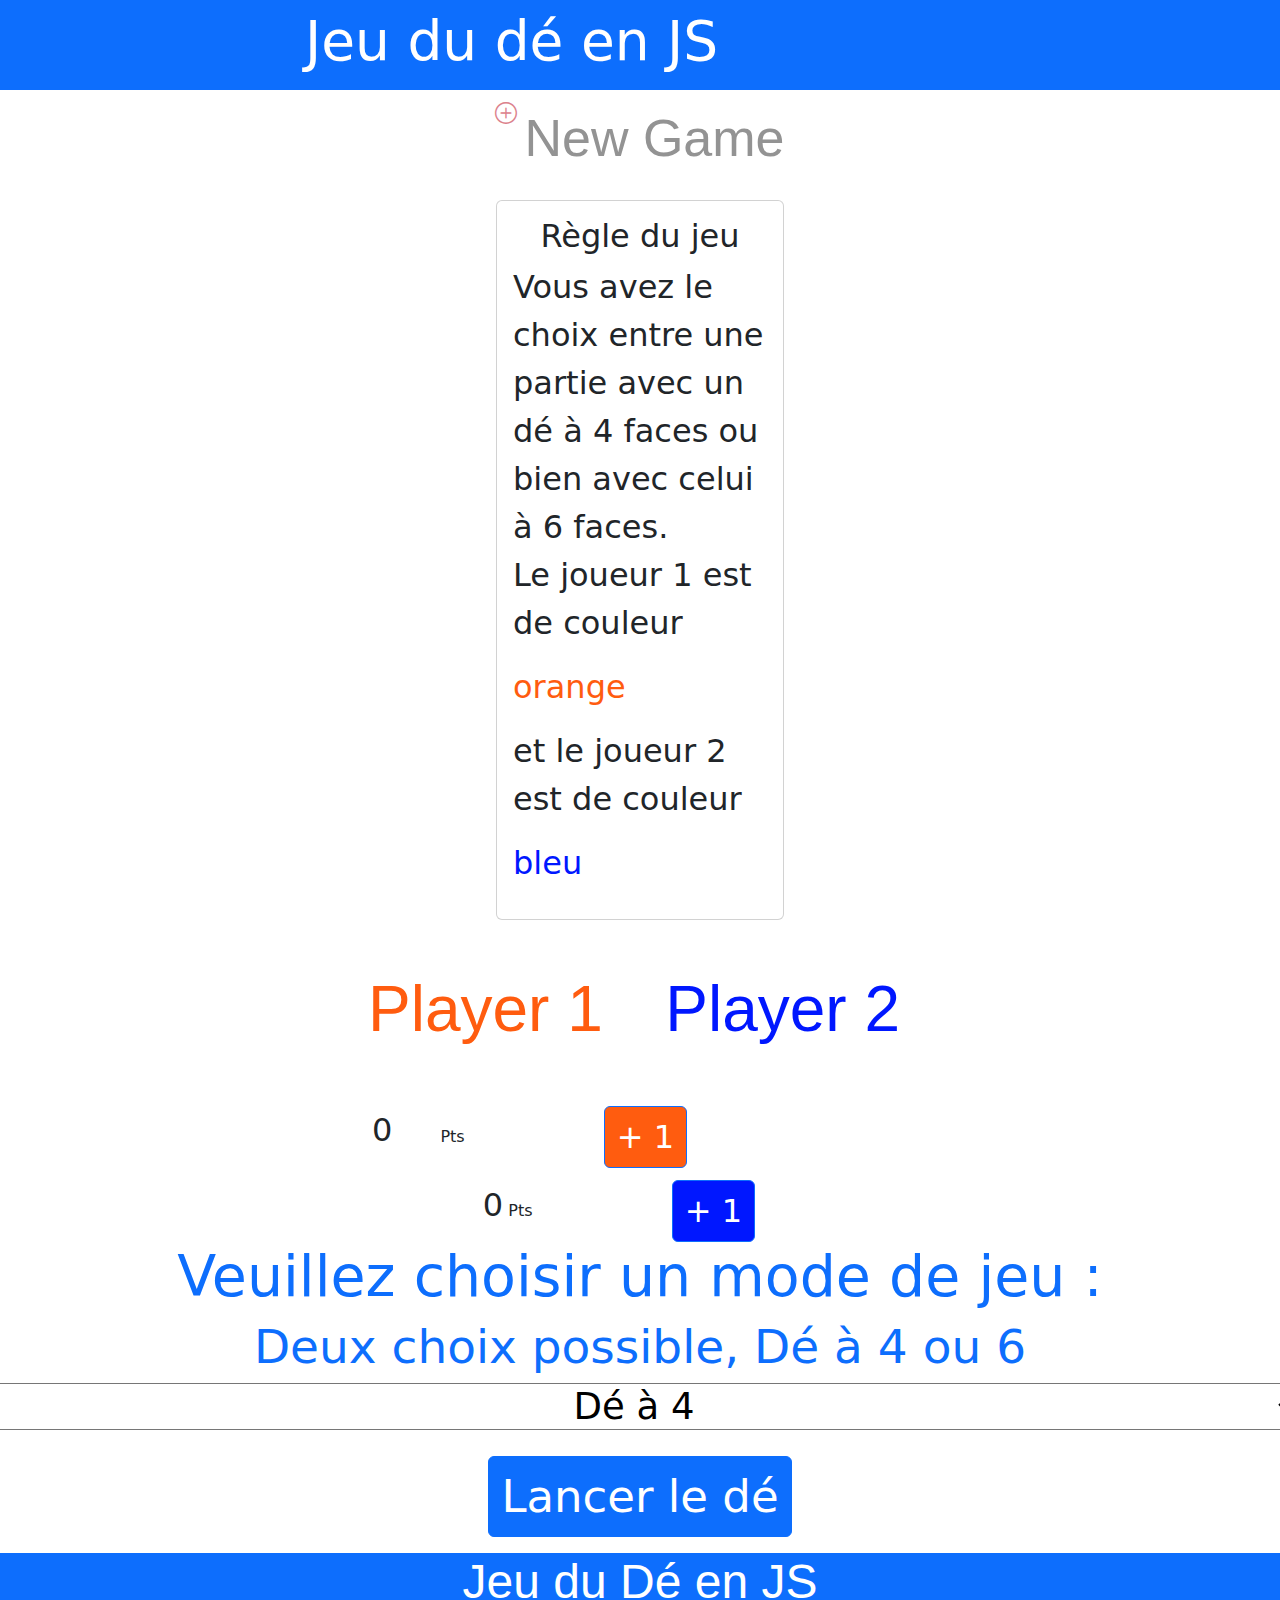
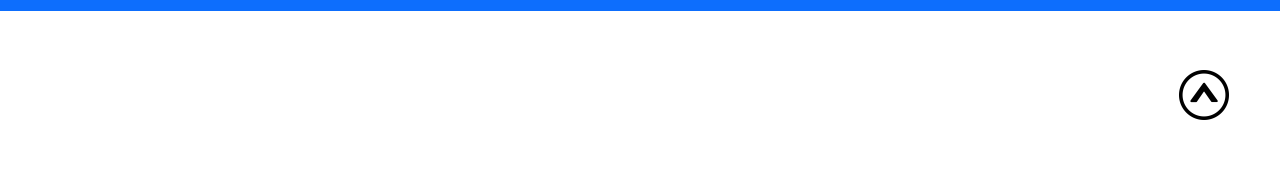
<file: jeu du dé JS/index.html>
<!doctype html>
<html lang="fr">
	<head>
		<meta charset="utf-8">
		<title>Jeu du dé</title>
		<!--CSS File-->
		<link rel="stylesheet" href="styles.css">
		<!--Bootstrap CDN-->
		<link rel="stylesheet" href="https://cdn.jsdelivr.net/npm/bootstrap@5.1.3/dist/css/bootstrap.min.css">
		<!--Bootstrap Icons-->
		<link rel="stylesheet" href="https://cdn.jsdelivr.net/npm/bootstrap-icons@1.3.0/font/bootstrap-icons.css">
	</head>
	<body>
<!--Barre de navigation-->
	<nav class="navbar navbar-expand bg-primary w-100">
		<div class="text-center">
		   <h1 class="text-white" id="title__page">Jeu du dé en JS</h1>
		</div>
	</nav>
		<div class="newGame text-center">
			<button class="btn btn-white" id="btnNewGame">
				<i class="bi bi-plus-circle" style="font-size: 22px;" id="iconNewGame"><p class="text__newGame">New Game</p></i>
			</button>
		</div>
<!--Fin de la partie barre de navigation-->

<!--Carte de la règle du jeu-->
<div class="d-flex justify-content-center">
	<div class="card" style="width: 18rem;">
      <div class="card-body">
		  <h5 class="card-title text-center">Règle du jeu</h5>
		  <p class="card-text">Vous avez le choix entre une partie avec un dé à 4 faces ou bien avec celui à 6 faces.<br>Le joueur 1 est de couleur </p><p class="text-orange" style="color: #FF5C0F; font-size: 2em;">orange</p> <p class="card-text" style="font-style: 2em;">et le joueur 2 est de couleur</p><p style="color: #0017FF; font-size: 2em;">bleu</p>
	  </div>
	</div>
</div>
<!--Fin de la partie carte de la règle du jeu-->

		<div class="row align-items-end custom-line">
			<div class="col">
				<div class="player__ONE">
					<h1>Player 1</h1>
				</div>
			</div>
			<div class="col">
				<div class="player__TWO">
					<h1>Player 2</h1>
				</div>
			</div>
			<div class="row align-items-end custom-line">
				<div class="col">
					<div class="compteurOne" id="compteur__ONE">
						<span id="clicPts__One">0</span> Pts
                        <button class="btn btn-primary" id="addOne">+ 1</button>
					</div>
				</div>
				<div class="col">
					<div class="compteurTwo" id="compteur__TWO">
						<span id="clicPtsTwo">0</span> Pts
                        <button class="btn btn-primary" id="addTwo">+ 1</button>
					</div>
				</div>
			</div>
			
			<h2 class="text-center text-primary" id="text__play">Veuillez choisir un mode de jeu :</h2>
			  <h3 class="text-center text-primary" id="text__play__doce">Deux choix possible, Dé à 4 ou 6</h3>

                <!--Dé-->
		<select name="des" id="des">
				<option value="4" class="text-center">Dé à 4</option>
				<option value="6" class="text-center">Dé à 6</option>
			</select> 
		</div>
               
			 <div class="text-center">
				 <button class="btn btn-primary" id="btnLancer">Lancer le dé</button>
				 <p id="textMessage"></p>
				 <div id="listResultats"></div>
			 </div>
		</div>

<!--Footer-->
<footer class="bg-primary w-100">
      <h4 class="text-center text-white">Jeu du Dé en JS</h4>
	  <!--Bouton pour scroller vers le haut-->
	    <div class="scrollBtn">
	  <img src="img/scrollBtn.png">
   </div>
</footer>
            
</body>
        <!--jQuery-->
        <script src="https://ajax.aspnetcdn.com/ajax/jQuery/jquery-3.6.0.min.js"></script>
		<!--jQuery responsive-->
		<script src="responsive.js"></script>
		<!--JS-->
		<script src="script.js"></script>
	</html>
</file>
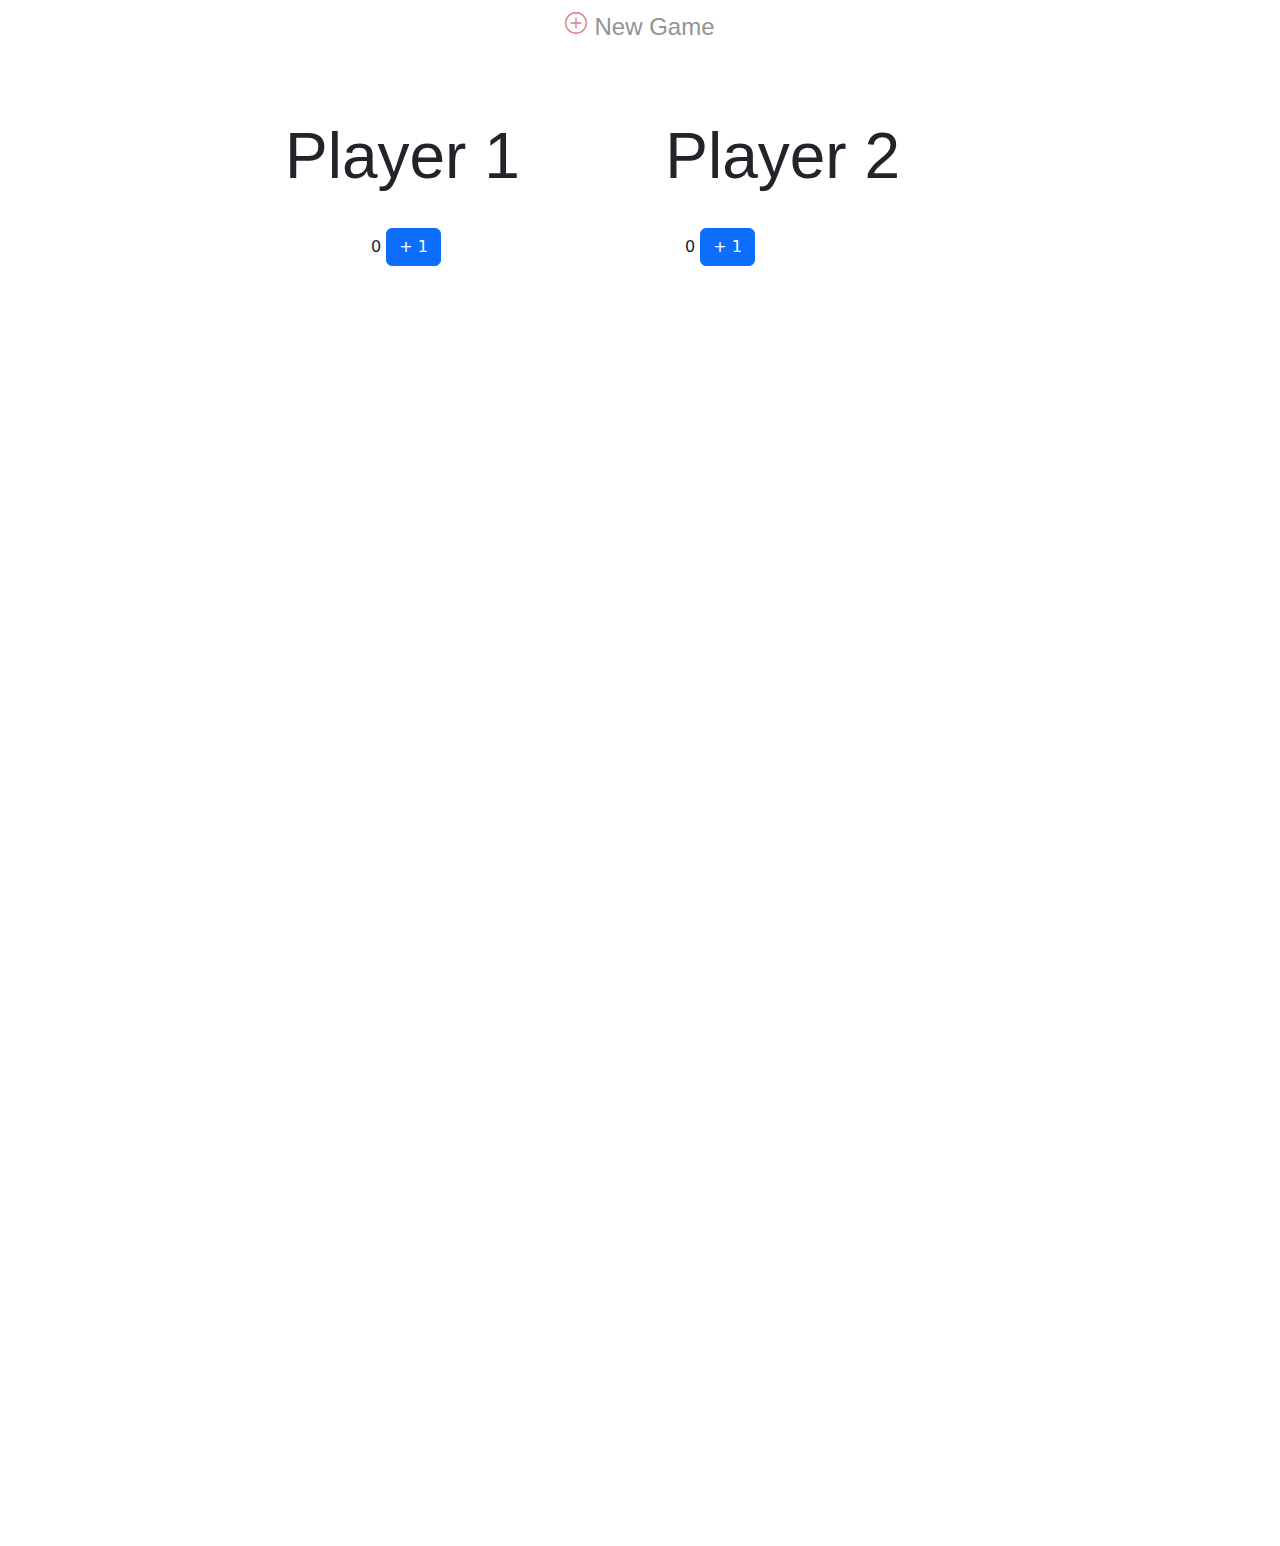
<file: jeu du dé JS/index.html>
<!doctype html>
<html lang="fr">
	<head>
		<meta charset="utf-8">
		<title>Jeu du dé</title>
		<!--CSS File-->
		<link rel="stylesheet" href="styles.css">
		<!--Bootstrap CDN-->
		<link rel="stylesheet" href="https://cdn.jsdelivr.net/npm/bootstrap@5.1.3/dist/css/bootstrap.min.css">
		<!--Bootstrap Icons-->
		<link rel="stylesheet" href="https://cdn.jsdelivr.net/npm/bootstrap-icons@1.3.0/font/bootstrap-icons.css">
	</head>
	<body>
		<div class="newGame text-center">
			<button class="btn btn-white" id="btnNewGame">
				<i class="bi bi-plus-circle" style="font-size: 22px;"><p class="text__newGame">New Game</p></i>
			</button>
		</div>
		<div class="row align-items-end custom-line">
			<div class="col">
				<div class="player__ONE">
					<h1>Player 1</h1>
				</div>
			</div>
			<div class="col">
				<div class="player__TWO">
					<h1>Player 2</h1>
				</div>
			</div>
			<div class="row align-items-end custom-line">
				<div class="col">
					<div class="compteurOne" id="compteur__ONE">
						<span>0</span>
                        <button class="btn btn-primary" id="addOne">+ 1</button>
					</div>
				</div>
				<div class="col">
					<div class="compteurTwo" id="compteur__TWO">
						<span>0</span>
                        <button class="btn btn-primary" id="addTwo">+ 1</button>
					</div>
				</div>
			</div>

            <canvas id="canvasRectanglePlayerOne"></canvas>
			<canvas id="canvasRectanglePlayerTwo"></canvas>
		</body>
        <script src="https://ajax.aspnetcdn.com/ajax/jQuery/jquery-3.6.0.min.js"></script>
		<script src="script.js"></script>
	</html>
</file>
<file: jeu du dé JS/styles.css>
body
{
    font-family: 'Lato', sans-serif;
}

.navbar-expand > #title__page
{
    margin-left: 25px;
}

.player__ONE 
{
    font-family: 'Lato', sans-serif;
    padding-top: 8%;
    margin-left: 285px;
}

.player__ONE > h1
{
    font-size: 4em;
    color: #FF5C0F;
}

.bi, .bi-plus-circle
{
    color: #dc828c;
}

.text__newGame 
{
    font-family: 'Lato', sans-serif;
    color: #939393;
    font-style: normal;
    font-size: 24px;
    float: right;
    margin-left: 7px;
    padding-top: 2px;
}

.compteurOne
{
    padding-top: 4%;
    margin-left: 371px;
}

.compteurOne > button
{
    background-color: #FF5C0F;
}

.compteurOne > h3
{
    font-family: 'Lato', sans-serif;
    color: #dc828c;
    font-size: 4em;
}

.player__TWO 
{
    float: right;
    font-family: 'Lato', sans-serif;
    padding-top: 2%;
    margin-right: 380px;
}

.player__TWO > h1
{
    font-size: 4em;
    color: #0017FF;
}

.compteurTwo
{
    padding-top: 1%;
    margin-right: 501px;
    float: right;
}

.compteurTwo > h3
{
    font-family: 'Lato', sans-serif;
    color: #dc828c;
    font-size: 4em;
}

.compteurTwo > button
{
    background-color: #0017FF;
}

#btnLancer 
{
    margin-top: 2%;
}

.scrollBtn 
{
   float: right;
   padding: 4%;
}

.scrollBtn > img
{
    width: 50px;
    height: 50px;
}

#text__play__doce
{
    color: #FF5C0F;
}

footer > h4
{
    font-family: 'Lato', sans-serif;
}

@media screen and (max-width: 1280px) {
    #title__page
    {
        font-size: 55px;
        margin-left: 305px;
    }

    .card-body > .card-title
    {
        font-size: 2em;
    }

    .card-body > .card-text
    {
        font-size: 2em;
    }
    .text__newGame
    {
        font-size: 52px;
    }

    .compteurOne > p 
    {
        font-size: 72px;
        margin-left: 4px;
        margin-right: 3px;
        float: left;
    }

    .compteurOne > span
    {
        margin-left: 1px;
        margin-right: 43px;
        font-size: 2em;
    }

    .compteurTwo > p
    {
        font-size: 62px;
        margin-left: 88px;
        display: inline;
    } 

    .compteurTwo > span
    {
        margin-left: 145px;
        font-size: 2em;
    }

    #addOne
    {
        margin-left: 134px;
        font-size: 32px;
    }

    #addTwo
    {
        margin-left: 134px;
        font-size: 32px;
    }

    #btnLancer
    {
        font-size: 45px;
    }

    .player__ONE > h1
    {
       margin-left: 24px;
       margin-left: 83px;
    }

    #text__play
    {
        font-size: 57px;
    }

    #text__play__doce
    {
        font-size: 47px;
        color: #FF5C0F;
    }

    #des
    {
        font-size: 37px;
    }

    #textMessage
    {
        font-size: 47px;
    }

    footer > h4 
    {
        font-size: 3em;
        width: 100%;
    }
    
}
</file>
<file: jeu du dé JS/styles.css>
body
{
    font-family: 'Lato', sans-serif;
}

.player__ONE 
{
    font-family: 'Lato', sans-serif;
    padding-top: 8%;
    margin-left: 285px;
}

.player__ONE > h1
{
    font-size: 4em;
}

.bi, .bi-plus-circle
{
    color: #dc828c;
}

.text__newGame 
{
    font-family: 'Lato', sans-serif;
    color: #939393;
    font-style: normal;
    font-size: 24px;
    float: right;
    margin-left: 7px;
    padding-top: 2px;
}

.compteurOne
{
    padding-top: 4%;
    margin-left: 371px;
}

.compteurOne > h3
{
    font-family: 'Lato', sans-serif;
    color: #dc828c;
    font-size: 4em;
}

.player__TWO 
{
    float: right;
    font-family: 'Lato', sans-serif;
    padding-top: 2%;
    margin-right: 380px;
}

.player__TWO > h1
{
    font-size: 4em;
}

.compteurTwo
{
    padding-top: 1%;
    margin-right: 501px;
    float: right;
}

.compteurTwo > h3
{
    font-family: 'Lato', sans-serif;
    color: #dc828c;
    font-size: 4em;
}
</file>
